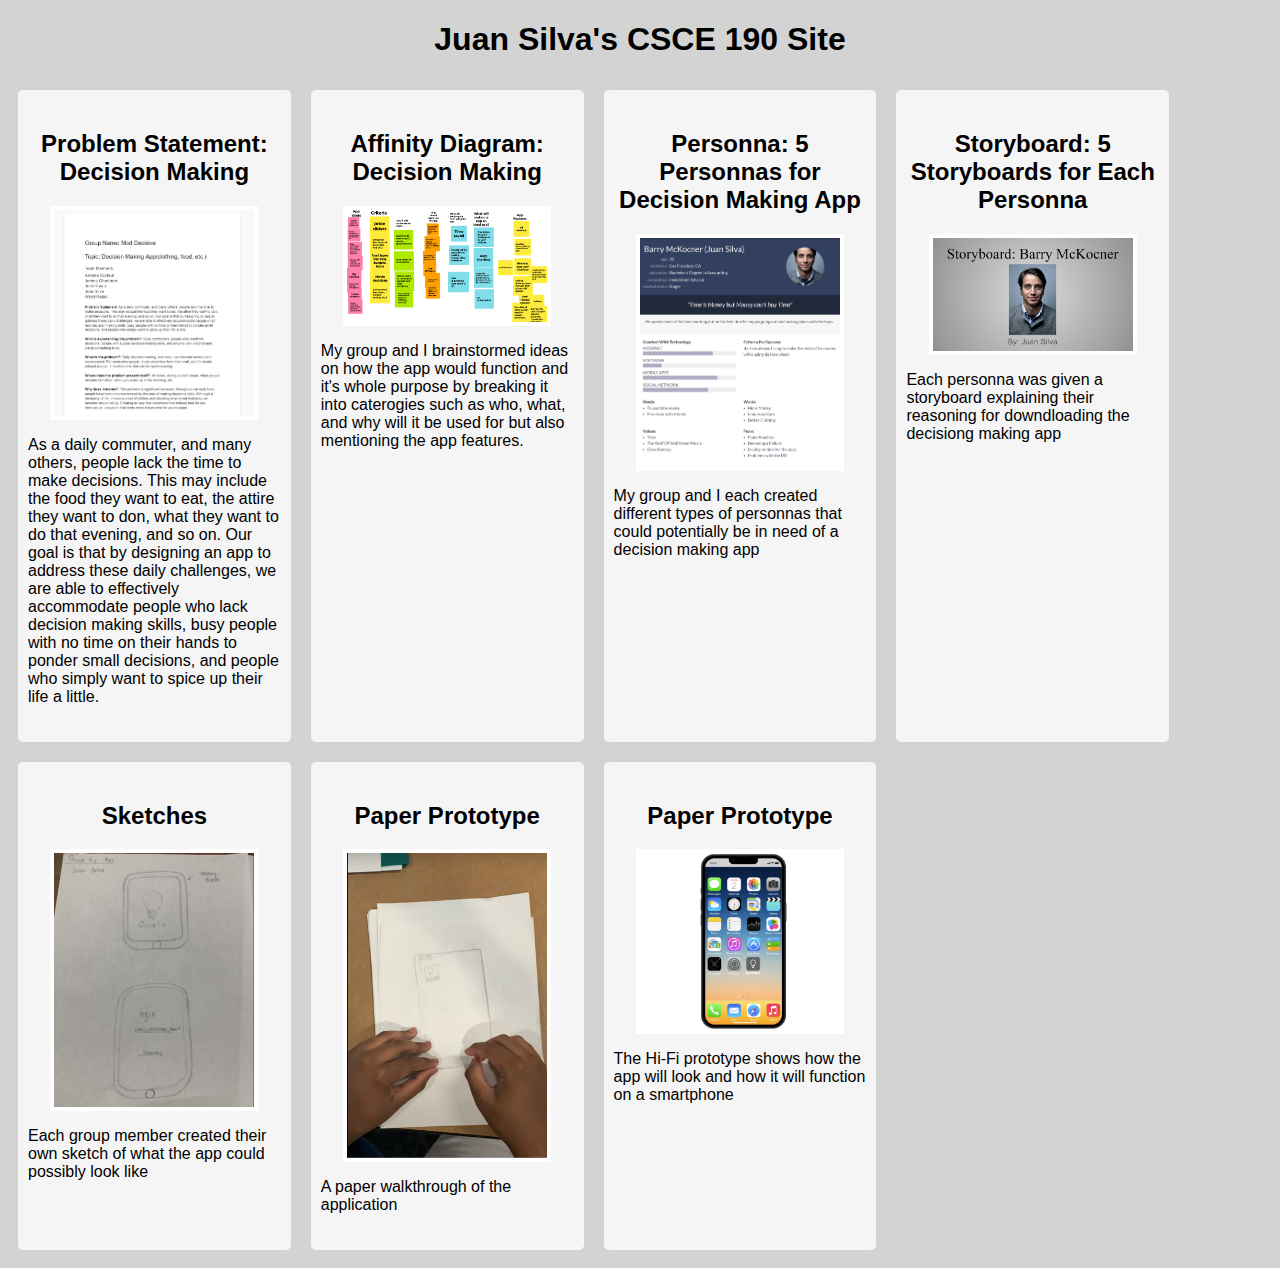
<file: index.html>
<!DOCTYPE html>
<html>
    <head>
        <title>CSCE 190: Juan Silva</title>
        <link rel="stylesheet" href="styles.css">
    </head>
    <body>
        <h1>Juan Silva's CSCE 190 Site</h1>

    <div class="assignments">
        <!-- Problem Statement Assignment-->
        <section class="assignment">
            <a href="files/problem-statement.pdf">
                <h2>Problem Statement: Decision Making</h2>
            </a>
            <a href="files/problem-statement.pdf">
                <img src="images/problem-statement.png">
            </a>
            <p>
                As a daily commuter, and many others, people lack the time to make decisions. This may include the food they want to eat, the attire they want to don, what they want to do that evening, and so on. Our goal is that by designing an app to address these daily challenges, we are able to effectively accommodate people who lack decision making skills, busy people with no time on their hands to ponder small decisions, and people who simply want to spice up their life a little.
            </p>
        </section>

        <!-- Affinity Diagram Assignment-->
        <section class="assignment">
            <a href="files/affinity-diagram.pdf">
                <h2>Affinity Diagram: Decision Making</h2>
            </a>
            <a href="files/affinity-diagram.pdf">
                <img src="images/affinity-diagram.png">
            </a>
            <p>
                My group and I brainstormed ideas on how the app would function and it's whole purpose by breaking it into caterogies such as who, what, and why will it be used for but also mentioning the app features.
            </p>    
        </section>

         <!-- Personna Assignment-->
         <section class="assignment">
            <a href="files/team-personna.png">
                <h2>Personna: 5 Personnas for Decision Making App</h2>
            </a>
            <a href="files/team-personna.png">
                <img src="images/personna.png">
            </a>
            <p>
                My group and I each created different types of personnas that could potentially be in need of a decision making app
            </p>
        </section>

         <!-- Storyboard Assignment-->
         <section class="assignment">
            <a href="files/team-storyboard.pdf">
                <h2>Storyboard: 5 Storyboards for Each Personna</h2>
            </a>
            <a href="files/team-storyboard.pdf">
                <img src="images/storyboard.png">
            </a>
            <p>
                Each personna was given a storyboard explaining their reasoning for downdloading the decisiong making app 
            </p>
        </section>

        <!-- Sketches Assignment-->
        <section class="assignment">
            <a href="files/decision app sketches.pdf">
                <h2>Sketches</h2>
            </a>
            <a href="files/decision app sketches.pdf">
                <img src="images/decision app sketch.png">
            </a>
            <p>
                 Each group member created their own sketch of what the app could possibly look like 
            </p>
        </section>

        <!-- Paper Prototype Assignment-->
        <section class="assignment">
            <a href="https://www.youtube.com/watch?v=44NQc_9O-No&t=4s">
                <h2>Paper Prototype</h2>
            </a>
            <a href="https://www.youtube.com/watch?v=44NQc_9O-No&t=4s">
                <img src="images/paper prototype.png">
            </a>
            <p>
                A paper walkthrough of the application 
            </p>
        </section>

         <!-- Hi-Fi Prototype Assignment-->
         <section class="assignment">
            <a href="files/Hi-Fi Prototype/">
                <h2>Paper Prototype</h2>
            </a>
            <a href="files/Hi-Fi Prototype/">
                <img src="images/Hi-Fi Prototype.png">
            </a>
            <p>
                The Hi-Fi prototype shows how the app will look and how it will function on a smartphone
            </p>
        </section>
    </div>
</body>

</html>
</file>
<file: styles.css>
body {
    background:lightgray;
    font-family:Arial, Helvetica, sans-serif
}

.assignments {
    display:flex;
    flex-wrap:wrap;
}

.assignment {
    width:20%;
    padding:10px;
    margin:10px;
    padding:20px 10px;
    background:whitesmoke;
    border-radius:5px;
}

.assignment img {
    width:200px;
    margin:10px;
    border: 4px solid white;
    display:block;
    margin:auto;
}

h1{
    color:black;
    text-align:center;
}

h2{
    text-align:center;
}
a{
    text-decoration:none;
    color: black;
}
</file>
